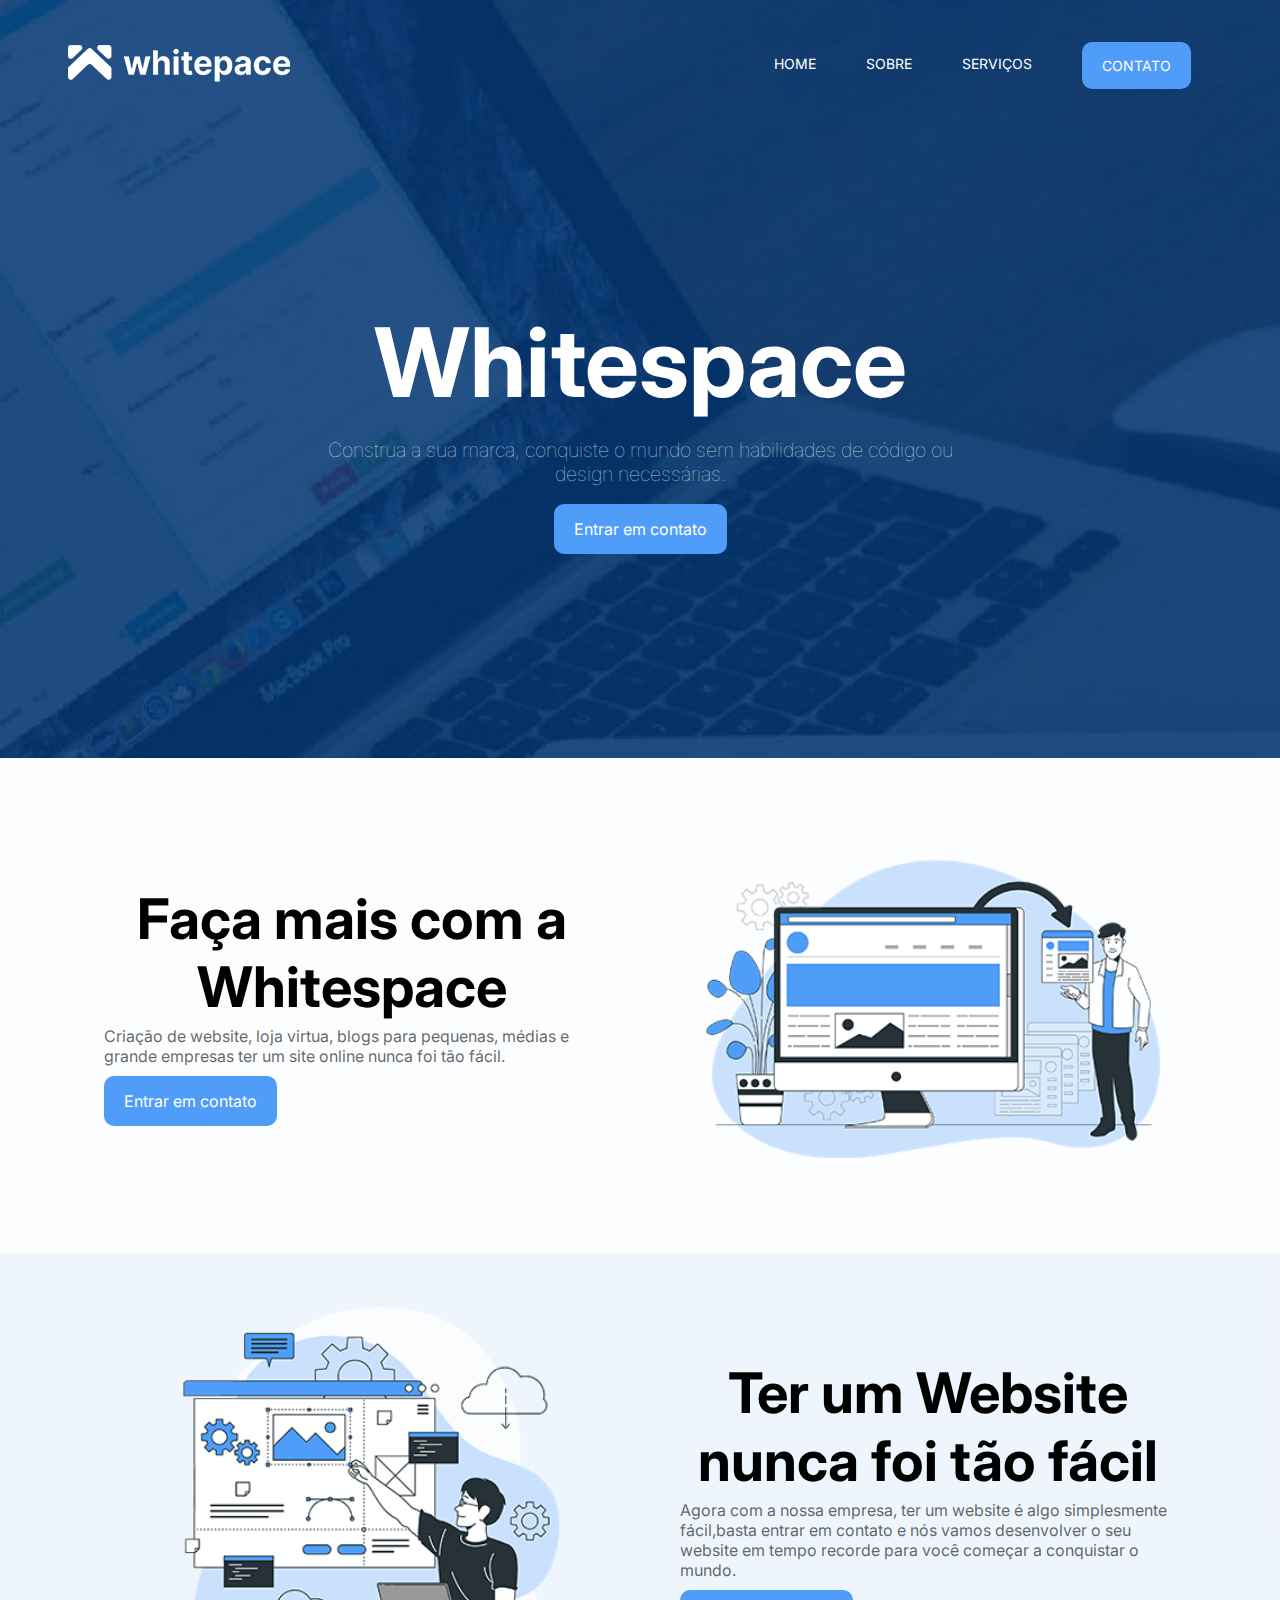
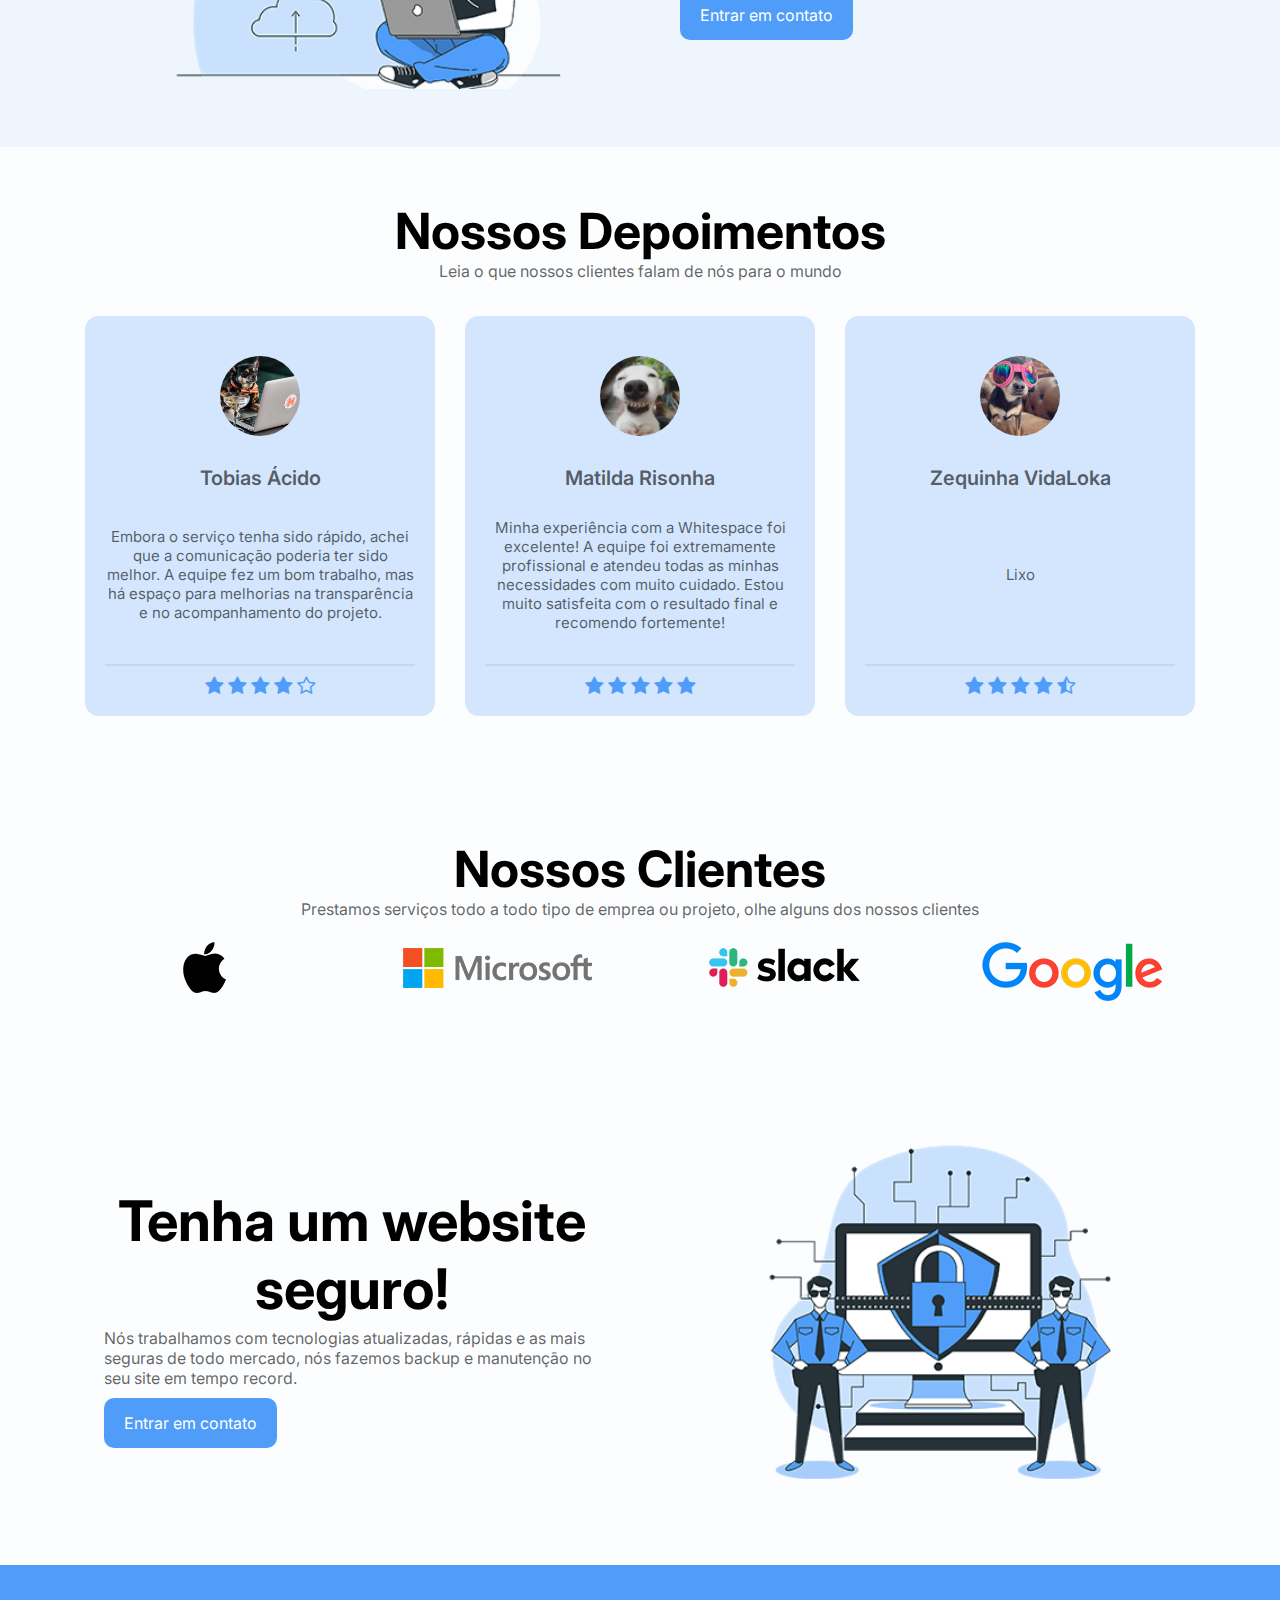
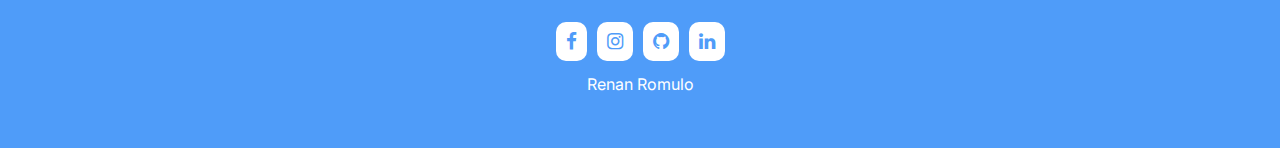
<file: index.html>
<!DOCTYPE html>
<html lang="pt-BR">

<head>
    <meta charset="UTF-8">
    <meta name="viewport" content="width=device-width, initial-scale=1.0">
    <title>HOME |Website</title>
    <link rel="stylesheet" href="https://cdnjs.cloudflare.com/ajax/libs/font-awesome/4.7.0/css/font-awesome.css"
        integrity="sha512-5A8nwdMOWrSz20fDsjczgUidUBR8liPYU+WymTZP1lmY9G6Oc7HlZv156XqnsgNUzTyMefFTcsFH/tnJE/+xBg=="
        crossorigin="anonymous" referrerpolicy="no-referrer" />
    <link rel="shortcut icon" href="./src/img/logo.png" type="image/x-png">
    <link rel="stylesheet" href="./src/css/styles.css">
</head>

<body>
    <header style="background-image: url(./src/img/background-home.jpg);">
        <div class="container">
            <nav>
                <a href="index.html">
                    <img src="./src/img/logo.png" alt="logo-da-empresa">
                </a>
                <ul class="ul" id="ulheader">
                    <a href="index.html">Home</a>
                    <a href="sobre.html">Sobre</a>
                    <a href="servicos.html">Serviços</a>
                    <a href="contato.html" class="btn">Contato</a>
                    <div class="close-icon" id="close-icon">
                        <i class="fa fa-times-circle"></i>
                    </div>
                </ul>
                <div class="menu-icon" id="menu-icon">
                    <i class="fa fa-bars"></i>
                </div>
            </nav>
            <section class="banner">
                <div class="banner-text">
                    <h1 id="h1">Whitespace</h1>
                    <p>Construa a sua marca, conquiste o mundo sem habilidades de código ou design necessárias.</p>
                    <a href="contato.html" class="btn ">Entrar em contato</a>
                </div>
            </section>
        </div>
    </header>
    <!-- SECTION 1-->
    <section class="faca-mais">
        <div class="container">
            <div class="faca-mais-text">
                <h3>Faça mais com a Whitespace</h3>
                <p>Criação de website, loja virtua, blogs para pequenas, médias e grande empresas ter um site online
                    nunca foi tão fácil.</p>
                <a href="contato.html" class="btn animate-btn">Entrar em contato</a>
            </div>
            <div class="faca-mais-img">
                <img src="./src/img/img-1.png" alt="">
            </div>
        </div>
    </section>
    <!-- SECTION 2-->
    <section class="faca-mais section2">
        <div class="container">
            <div class="faca-mais-img">
                <img src="./src/img/img-2.png" alt="">
            </div>
            <div class="faca-mais-text">
                <h3>Ter um Website nunca foi tão fácil</h3>
                <p>Agora com a nossa empresa, ter um website é algo simplesmente fácil,basta entrar em contato e nós
                    vamos desenvolver o seu website em tempo recorde para você começar a conquistar o mundo.</p>
                <a href="contato.html" class="btn">Entrar em contato</a>
            </div>
        </div>
    </section>
    <!-- SECTION 3 DEPOIMENTOS-->
    <section class="depoimentos">
        <div class="container">
            <h3>Nossos Depoimentos</h3>
            <p>Leia o que nossos clientes falam de nós para o mundo</p>
        </div>
        <div class="cards">
            <!-- CARD 1 -->
            <div class="card-item">
                <img src="./src/img/tobias.jpg" alt="Tobias">
                <p class="nome-user">Tobias Ácido</p>
                <p class="depoimento-user">Embora o serviço tenha sido rápido, achei que a comunicação poderia ter sido melhor. A equipe fez um bom trabalho, mas há espaço para melhorias na transparência e no acompanhamento do projeto.</p>
                <div class="estrelas">
                    <i class="fa fa-star" aria-hidden="true"></i>
                    <i class="fa fa-star" aria-hidden="true"></i>
                    <i class="fa fa-star" aria-hidden="true"></i>
                    <i class="fa fa-star" aria-hidden="true"></i>
                    <i class="fa fa-star-o" aria-hidden="true"></i>
                </div>
            </div>
            <!-- CARD 2 -->
            <div class="card-item">
                <img src="./src/img/cachorro-feliz.jpg" alt="Matilda">
                <p class="nome-user">Matilda Risonha</p>
                <p class="depoimento-user">Minha experiência com a Whitespace foi excelente! A equipe foi extremamente profissional e atendeu todas as minhas necessidades com muito cuidado. Estou muito satisfeita com o resultado final e recomendo fortemente!</p>
                <div class="estrelas">
                    <i class="fa fa-star" aria-hidden="true"></i>
                    <i class="fa fa-star" aria-hidden="true"></i>
                    <i class="fa fa-star" aria-hidden="true"></i>
                    <i class="fa fa-star" aria-hidden="true"></i>
                    <i class="fa fa-star" aria-hidden="true"></i>
                </div>
            </div>
            <!-- CARD 3 -->
            <div class="card-item">
                <img src="./src/img/zequinha.jpeg" alt="Zequinha">
                <p class="nome-user">Zequinha VidaLoka</p>
                <p class="depoimento-user">Lixo</p>
                <div class="estrelas">
                    <i class="fa fa-star" aria-hidden="true"></i>
                    <i class="fa fa-star" aria-hidden="true"></i>
                    <i class="fa fa-star" aria-hidden="true"></i>
                    <i class="fa fa-star" aria-hidden="true"></i>
                    <i class="fa fa-star-half-o" aria-hidden="true"></i>
                </div>
            </div>
        </div>
    </section>
    <!-- SECTINO NOSSOS CLIENTES -->
    <section class="clientes">
        <div class="container">
            <h3>Nossos Clientes</h3>
            <p>Prestamos serviços todo a todo tipo de emprea ou projeto, olhe alguns dos nossos clientes</p>
            <div>
                <img src="./src/img/apple.png" alt="">
                <img src="./src/img/microsoft.png" alt="">
                <img src="./src/img/slack.png" alt="">
                <img src="./src/img/google.png" alt="">
            </div>
        </div>
    </section>
    <!-- SECCTION -->
    <section class="faca-mais">
        <div class="container">
            <div class="faca-mais-text">
                <h3>Tenha um website seguro!</h3>
                <p>Nós trabalhamos com tecnologias atualizadas, 
                    rápidas e as mais seguras de todo mercado, nós fazemos backup e manutenção no seu site em tempo record.</p>
                <a href="contato.html" class="btn animate-btn">Entrar em contato</a>
            </div>
            <div class="faca-mais-img">
                <img src="./src/img/security.png" alt="">
            </div>
        </div>
    </section>
    <!-- FOOTER-->
    <footer class="footer">
        <div class="conteiner">
            <div class="links">
                <a href="#"> <i class="fa fa-facebook"></i> </a>
                <a href="#"> <i class="fa fa-instagram"></i> </a>
                <a href="#"> <i class="fa fa-github"></i> </a>
                <a href="#"> <i class="fa fa-linkedin"></i> </a>
            </div>
            <p>Renan Romulo</p>
        </div>
    </footer>


    <script src="./src/js/script.js"></script>
</body>

</html>
</file>
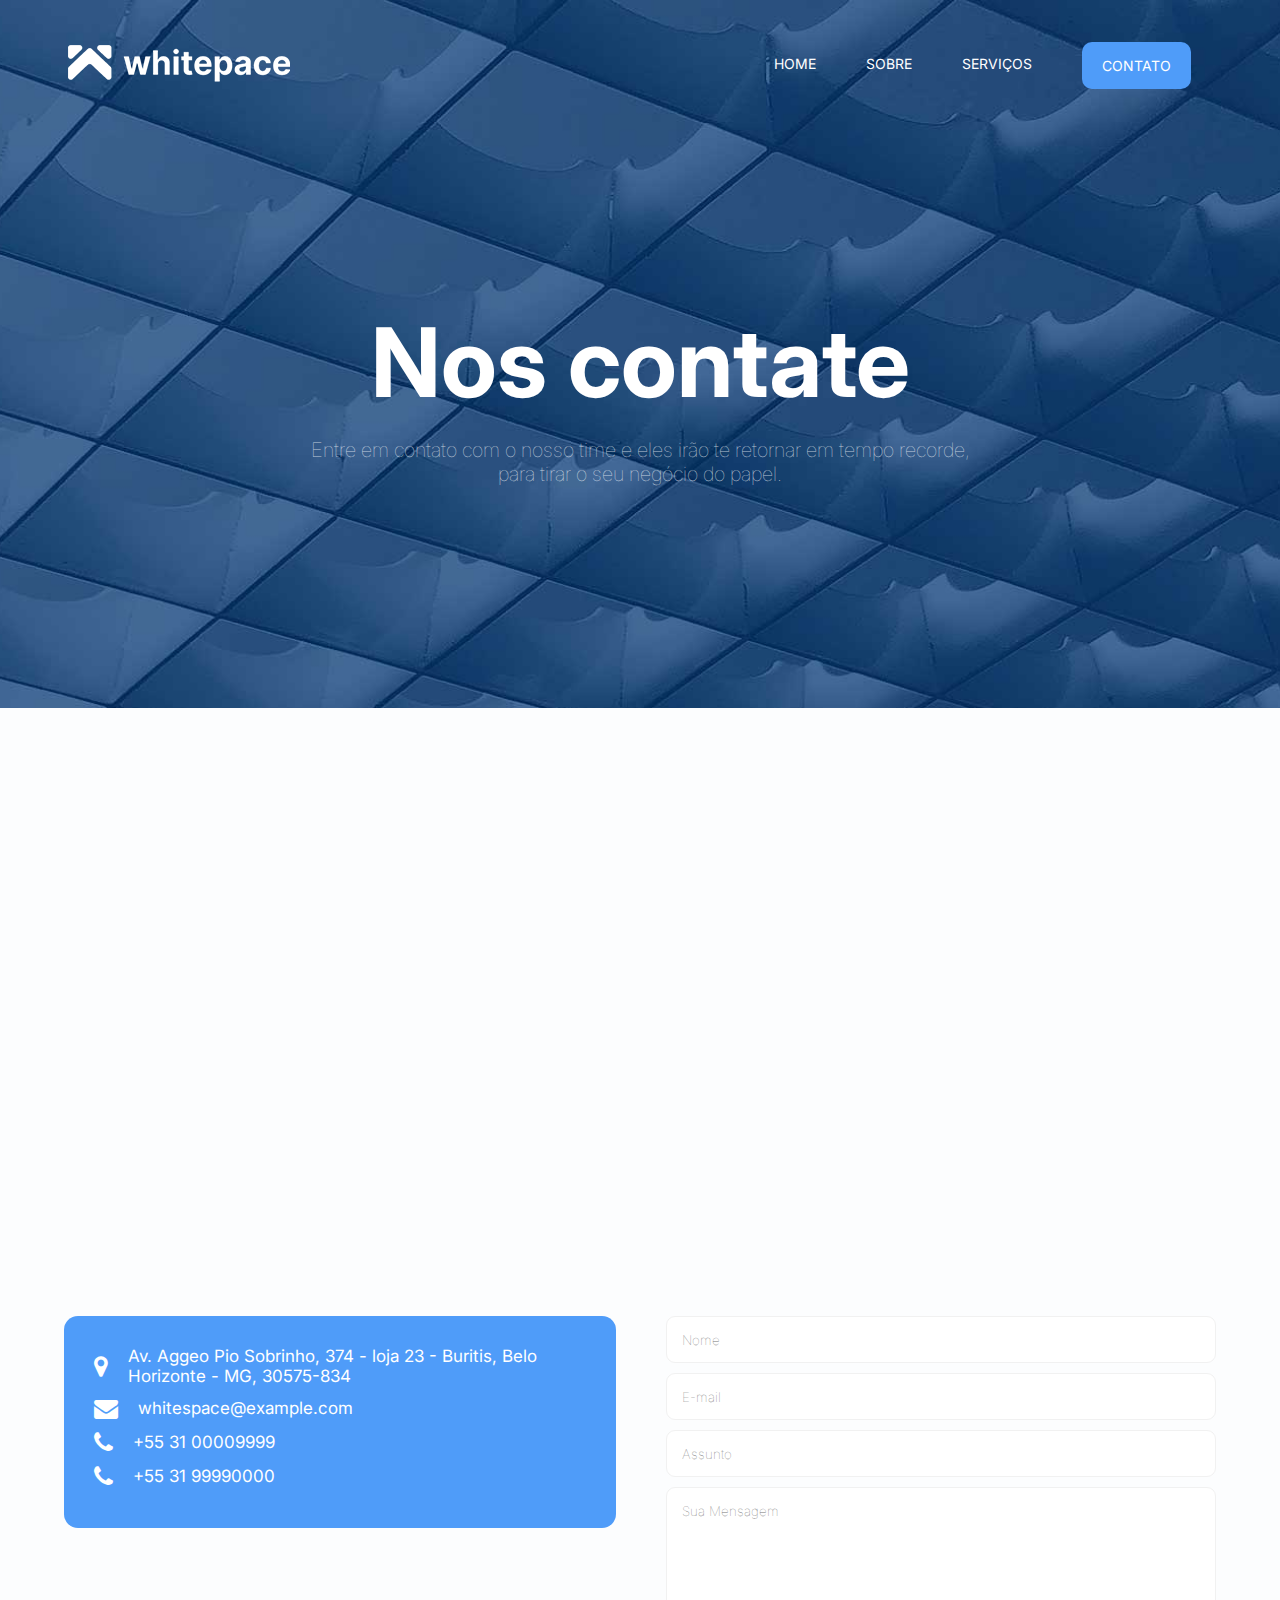
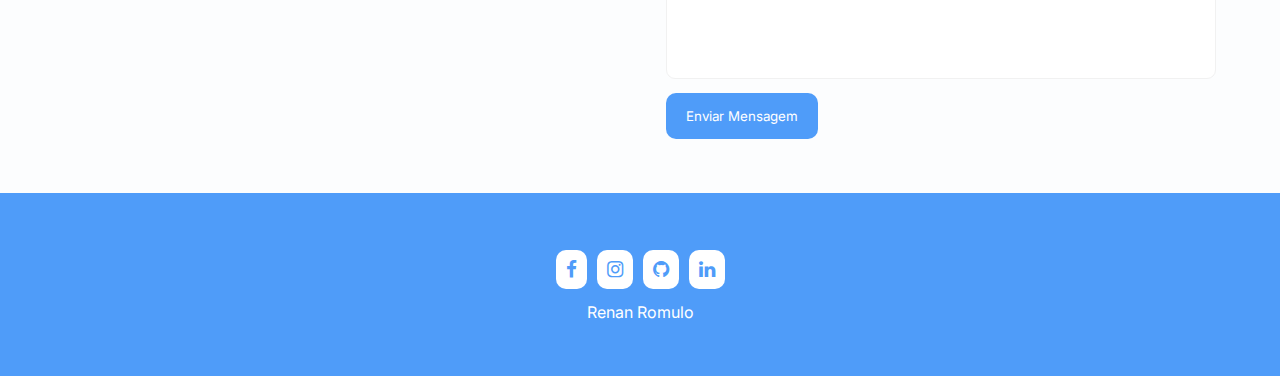
<file: contato.html>
<!DOCTYPE html>
<html lang="pt-BR">

<head>
    <meta charset="UTF-8">
    <meta name="viewport" content="width=device-width, initial-scale=1.0">
    <title>Contato | Website</title>
    <link rel="stylesheet" href="https://cdnjs.cloudflare.com/ajax/libs/font-awesome/4.7.0/css/font-awesome.css"
        integrity="sha512-5A8nwdMOWrSz20fDsjczgUidUBR8liPYU+WymTZP1lmY9G6Oc7HlZv156XqnsgNUzTyMefFTcsFH/tnJE/+xBg=="
        crossorigin="anonymous" referrerpolicy="no-referrer" />
    <link rel="shortcut icon" href="./src/img/logo.png" type="image/x-png">
    <link rel="stylesheet" href="./src/css/styles.css">
</head>

<body>
    <header style="background-image: url(./src/img/background-contacto.jpg);">
        <div class="container">
            <nav>
                <a href="index.html">
                    <img src="./src/img/logo.png" alt="logo-da-empresa">
                </a>
                <ul class="ul" id="ulheader">
                    <a href="index.html">Home</a>
                    <a href="sobre.html">Sobre</a>
                    <a href="servicos.html">Serviços</a>
                    <a href="contato.html" class="btn">Contato</a>
                    <div class="close-icon" id="close-icon">
                        <i class="fa fa-times-circle"></i>
                    </div>
                </ul>
                <div class="menu-icon" id="menu-icon">
                    <i class="fa fa-bars"></i>
                </div>
            </nav>
            <section class="banner">
                <div class="banner-text">
                    <h1 id="h1">Nos contate</h1>
                    <p>Entre em contato com o nosso time e eles irão te retornar
                        em tempo recorde, para tirar o seu negócio do papel.
                    </p>
                </div>
            </section>
        </div>
    </header>
    <section class="contato">
        <div class="container">
            <div class="mapa">
                <iframe src="https://www.google.com/maps/embed?pb=!1m18!1m12!1m3!1d4459.240352755144!2d-43.97833198610235!3d-19.976625445816524!2m3!1f0!2f0!3f0!3m2!1i1024!2i768!4f13.1!3m3!1m2!1s0xa697e879c35461%3A0x3ba8b16796753da6!2sMeatz%20Burger%20N&#39;%20Beer%20-%20Buritis!5e0!3m2!1spt-PT!2sbr!4v1691838831265!5m2!1spt-PT!2sbr" width="100%" height="500px" style="border:0;" allowfullscreen="" loading="lazy" referrerpolicy="no-referrer-when-downgrade"></iframe>
            </div>
            <div class="contato-info">
                <div class="left-side">
                    <div>
                        <i class="fa fa-map-marker"></i>
                        <p>Av. Aggeo Pio Sobrinho, 374 - loja 23 - Buritis, Belo Horizonte - MG, 30575-834</p>
                    </div>
                    <div>
                        <i class="fa fa-envelope"></i>
                        <p>whitespace@example.com</p>
                    </div>
                    <div>
                        <i class="fa fa-phone"></i>
                        <p>+55 31 00009999</p>
                    </div>
                    <div>
                        <i class="fa fa-phone"></i>
                        <p>+55 31 99990000</p>
                    </div>
                </div>
                <div class="right-side">
                    <form action="">
                        <input type="text" placeholder="Nome">
                        <input type="email" name="E-mail" id="" placeholder="E-mail">
                        <input type="text" placeholder="Assunto">
                        <textarea placeholder="Sua Mensagem" cols="30" rows="10" requeired></textarea>
                        <button class="btn">Enviar Mensagem</button>
                    </form>
                </div>
            </div>
        </div>
    </section>

    <!-- FOOTER-->
    <footer class="footer">
        <div class="conteiner">
            <div class="links">
                <a href="#"> <i class="fa fa-facebook"></i> </a>
                <a href="#"> <i class="fa fa-instagram"></i> </a>
                <a href="#"> <i class="fa fa-github"></i> </a>
                <a href="#"> <i class="fa fa-linkedin"></i> </a>
            </div>
            <p>Renan Romulo</p>
        </div>
    </footer>


    <script src="./src/js/script.js"></script>
</body>

</html>
</file>
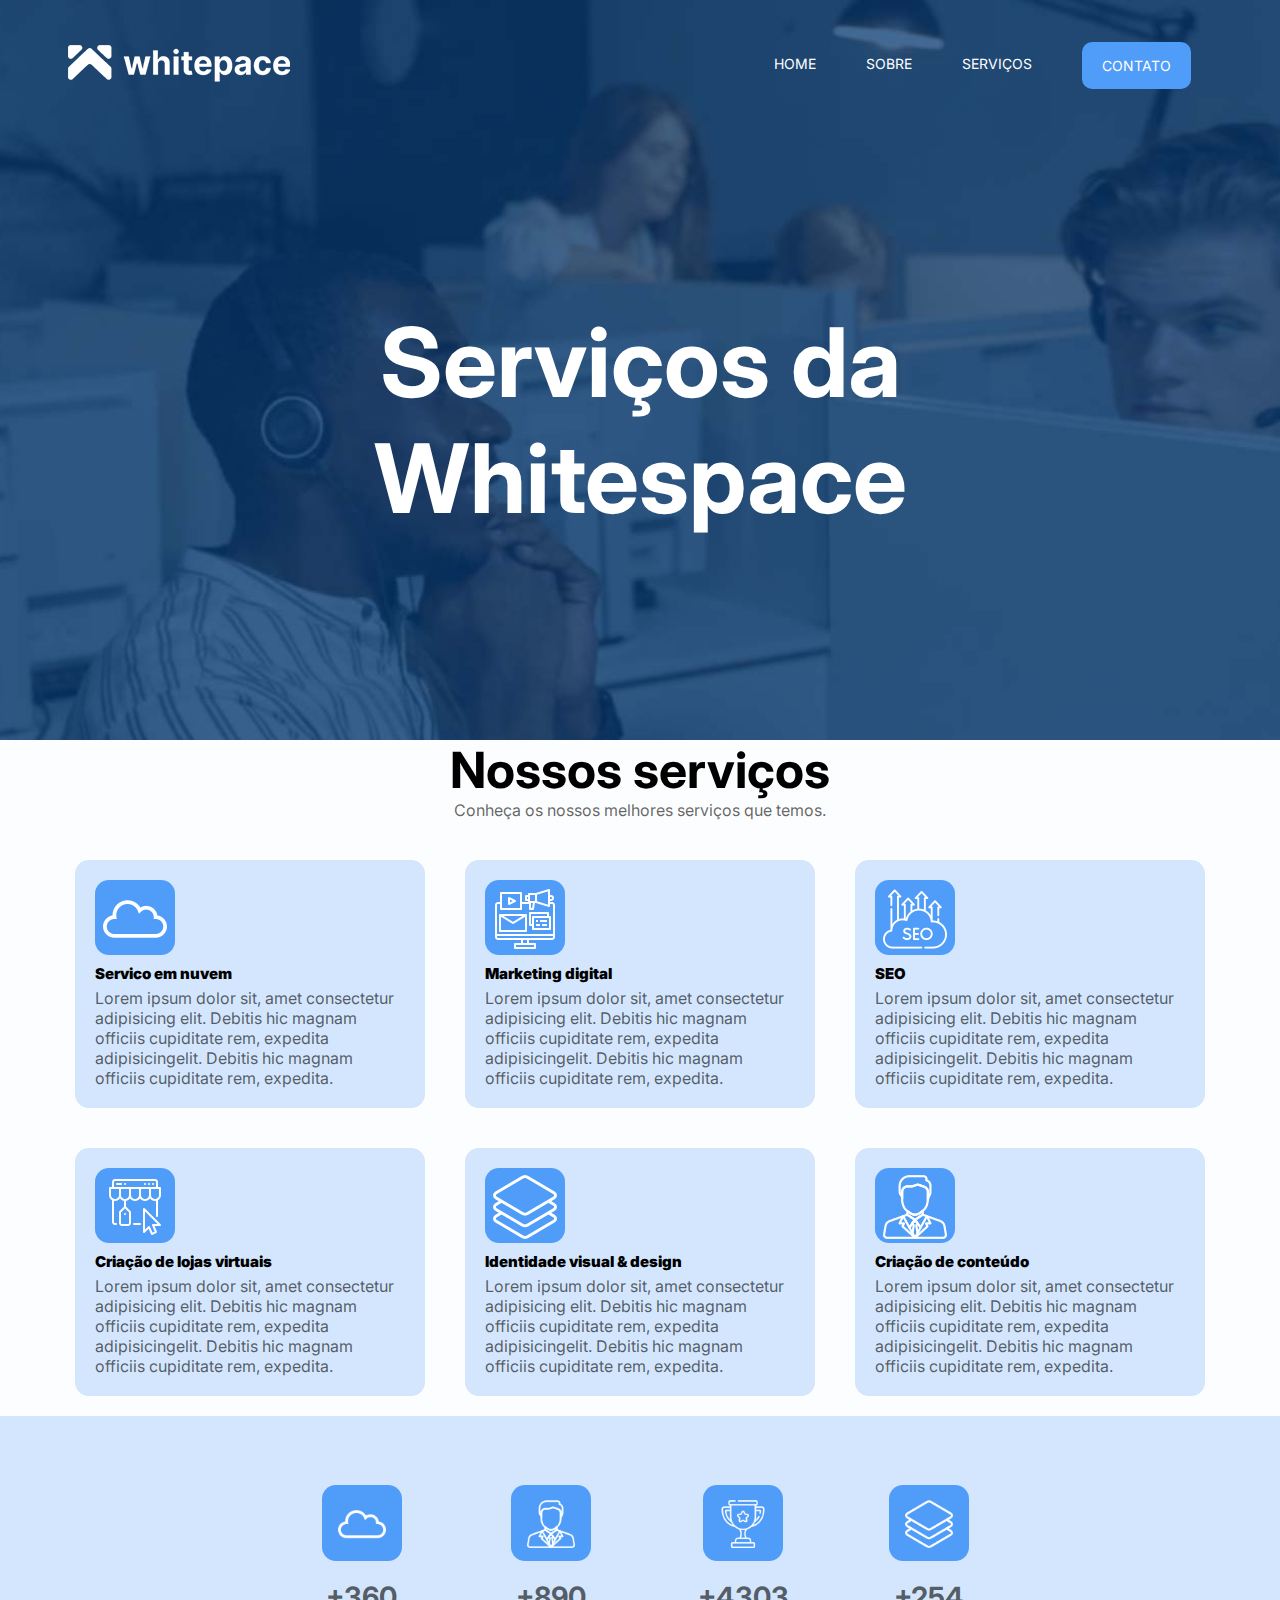
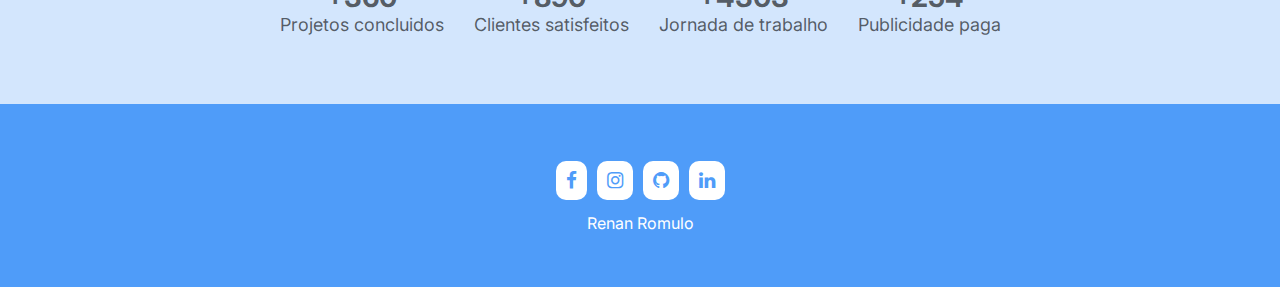
<file: servicos.html>
<!DOCTYPE html>
<html lang="pt-BR">

<head>
    <meta charset="UTF-8">
    <meta name="viewport" content="width=device-width, initial-scale=1.0">
    <title>Serviços | Website</title>
    <link rel="stylesheet" href="https://cdnjs.cloudflare.com/ajax/libs/font-awesome/4.7.0/css/font-awesome.css"
        integrity="sha512-5A8nwdMOWrSz20fDsjczgUidUBR8liPYU+WymTZP1lmY9G6Oc7HlZv156XqnsgNUzTyMefFTcsFH/tnJE/+xBg=="
        crossorigin="anonymous" referrerpolicy="no-referrer" />
    <link rel="shortcut icon" href="./src/img/logo.png" type="image/x-png">
    <link rel="stylesheet" href="./src/css/styles.css">
</head>

<body>
    <header style="background-image: url(./src/img/background-servicos.jpg);">
        <div class="container">
            <nav>
                <a href="index.html">
                    <img src="./src/img/logo.png" alt="logo-da-empresa">
                </a>
                <ul class="ul" id="ulheader">
                    <a href="index.html">Home</a>
                    <a href="sobre.html">Sobre</a>
                    <a href="servicos.html">Serviços</a>
                    <a href="contato.html" class="btn">Contato</a>
                    <div class="close-icon" id="close-icon">
                        <i class="fa fa-times-circle"></i>
                    </div>
                </ul>
                <div class="menu-icon" id="menu-icon">
                    <i class="fa fa-bars"></i>
                </div>
            </nav>
            <section class="banner">
                <div class="banner-text">
                    <h1 id="h1">Serviços da Whitespace</h1>
                </div>
            </section>
        </div>
    </header>
    <!-- SECTION -->
    <main>
        <section class="container">
            <h3>Nossos serviços</h3>
            <p>Conheça os nossos melhores serviços que temos.</p>
        </section>
        <div class="rows-cards">
            <div class="row-card-item">
                <img src="./src/img/cloud.png" alt="" class="img">
                <h6 class="nome-servicos"><strong>Servico em nuvem</strong></h6>
                <p class="descricao-servico">
                    Lorem ipsum dolor sit, amet consectetur adipisicing elit.
                    Debitis hic magnam officiis cupiditate rem, expedita adipisicingelit.
                    Debitis hic magnam officiis cupiditate rem, expedita.
                </p>
            </div>
            <div class="row-card-item">
                <img src="./src/img/digital-marketing.png" alt="" class="img">
                <h6 class="nome-servicos"><strong>Marketing digital</strong></h6>
                <p class="descricao-servico">
                    Lorem ipsum dolor sit, amet consectetur adipisicing elit.
                    Debitis hic magnam officiis cupiditate rem, expedita adipisicingelit.
                    Debitis hic magnam officiis cupiditate rem, expedita.
                </p>
            </div>
            <div class="row-card-item">
                <img src="./src/img/seo.png" alt="" class="img">
                <h6 class="nome-servicos"><strong>SEO</strong></h6>
                <p class="descricao-servico">
                    Lorem ipsum dolor sit, amet consectetur adipisicing elit.
                    Debitis hic magnam officiis cupiditate rem, expedita adipisicingelit.
                    Debitis hic magnam officiis cupiditate rem, expedita.
                </p>
            </div>
            <div class="row-card-item">
                <img src="./src/img/virtual_store.png" alt="" class="img">
                <h6 class="nome-servicos"><strong>Criação de lojas virtuais</strong></h6>
                <p class="descricao-servico">
                    Lorem ipsum dolor sit, amet consectetur adipisicing elit.
                    Debitis hic magnam officiis cupiditate rem, expedita adipisicingelit.
                    Debitis hic magnam officiis cupiditate rem, expedita.
                </p>
            </div>
            <div class="row-card-item">
                <img src="./src/img/layer.png" alt="" class="img">
                <h6 class="nome-servicos"><strong>Identidade visual & design</strong></h6>
                <p class="descricao-servico">
                    Lorem ipsum dolor sit, amet consectetur adipisicing elit.
                    Debitis hic magnam officiis cupiditate rem, expedita adipisicingelit.
                    Debitis hic magnam officiis cupiditate rem, expedita.
                </p>
            </div>
            <div class="row-card-item">
                <img src="./src/img/manager.png" alt="" class="img">
                <h6 class="nome-servicos"><strong>Criação de conteúdo</strong></h6>
                <p class="descricao-servico">
                    Lorem ipsum dolor sit, amet consectetur adipisicing elit.
                    Debitis hic magnam officiis cupiditate rem, expedita adipisicingelit.
                    Debitis hic magnam officiis cupiditate rem, expedita.
                </p>
            </div>
        </div>
        <!-- SECTION DADOS -->
        <section class="dados">
            <div class="container">
                <div class="dados-item">
                    <img src="./src/img/cloud.png" alt="">
                    <p>
                        <strong>+360</strong><br>
                        Projetos concluidos
                    </p>
                </div>
                <div class="dados-item">
                    <img src="./src/img/manager.png" alt="">
                    <p>
                        <strong>+890</strong><br>
                        Clientes satisfeitos
                    </p>
                </div>
                <div class="dados-item">
                    <img src="./src/img/trophy.png" alt="">
                    <p>
                        <strong>+4303</strong><br>
                        Jornada de trabalho
                    </p>
                </div>
                <div class="dados-item">
                    <img src="./src/img/layer.png" alt="">
                    <p>
                        <strong>+254</strong><br>
                        Publicidade paga
                    </p>
                </div>
            </div>
        </section>
    </main>
    <!-- FOOTER-->
    <footer class="footer">
        <div class="conteiner">
            <div class="links">
                <a href="#"> <i class="fa fa-facebook"></i> </a>
                <a href="#"> <i class="fa fa-instagram"></i> </a>
                <a href="#"> <i class="fa fa-github"></i> </a>
                <a href="#"> <i class="fa fa-linkedin"></i> </a>
            </div>
            <p>Renan Romulo</p>
        </div>
    </footer>


    <script src="./src/js/script.js"></script>
</body>

</html>
</file>
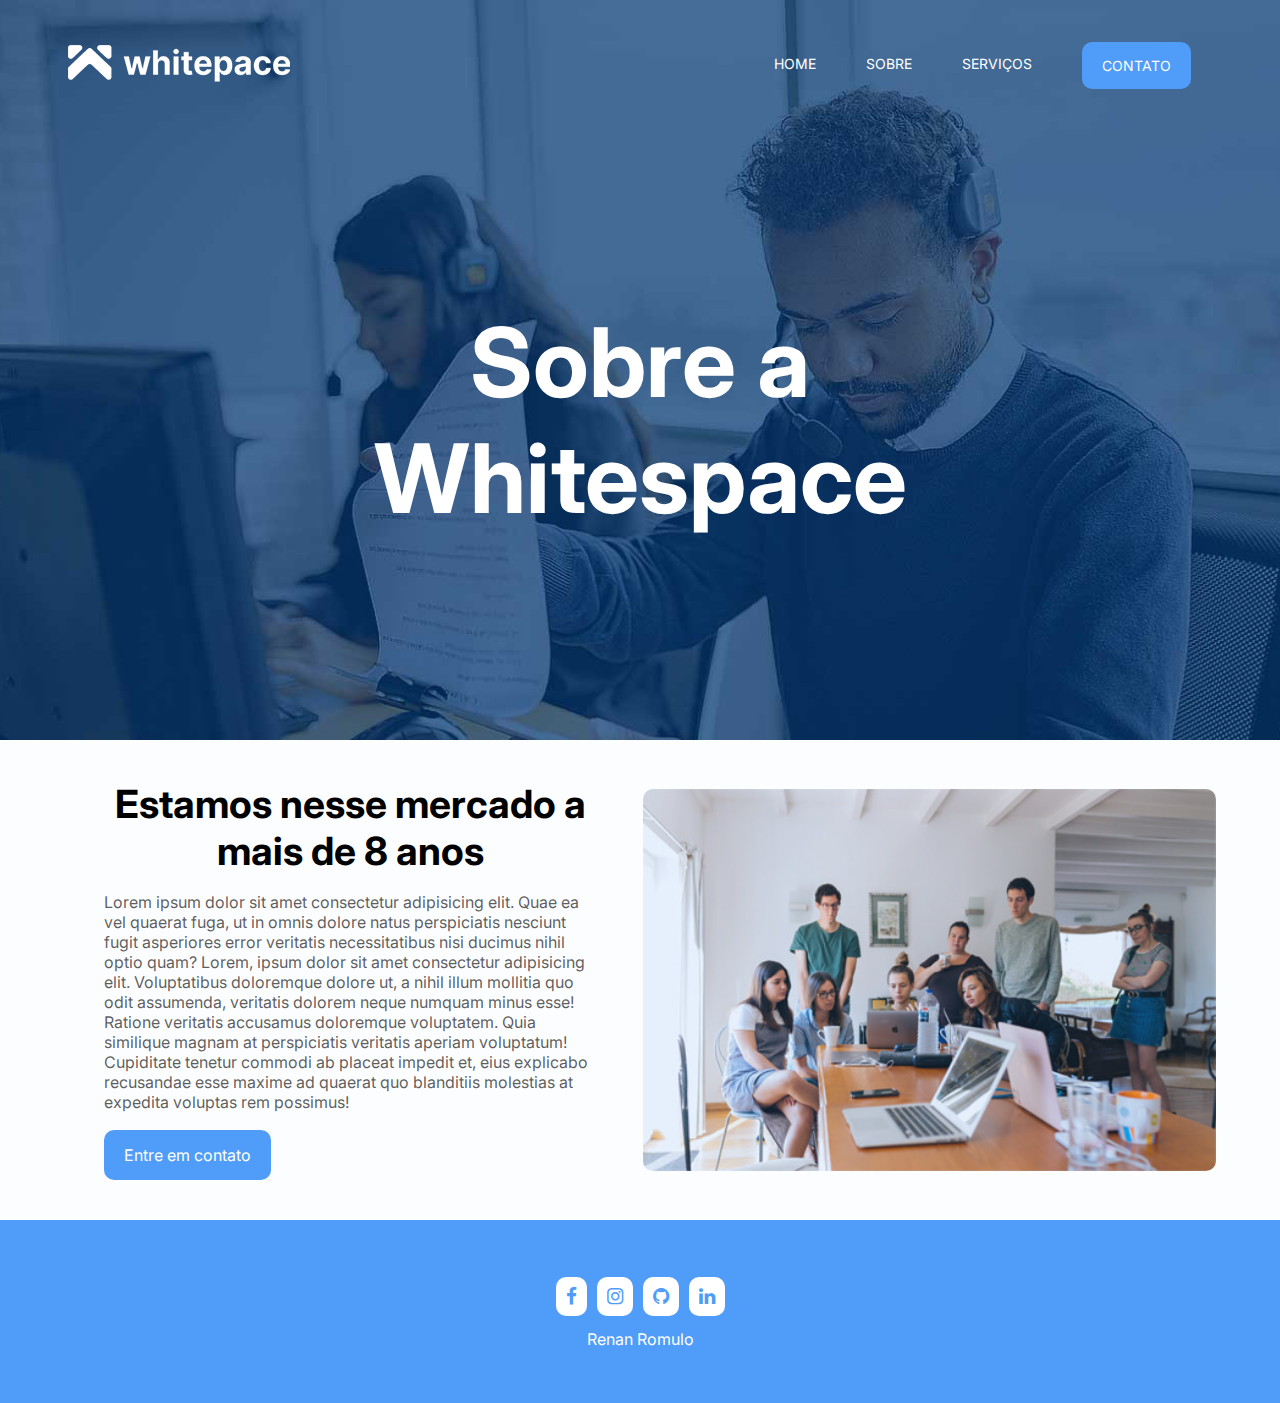
<file: sobre.html>
<!DOCTYPE html>
<html lang="pt-BR">

<head>
    <meta charset="UTF-8">
    <meta name="viewport" content="width=device-width, initial-scale=1.0">
    <title>Sobre | Website</title>
    <link rel="stylesheet" href="https://cdnjs.cloudflare.com/ajax/libs/font-awesome/4.7.0/css/font-awesome.css"
        integrity="sha512-5A8nwdMOWrSz20fDsjczgUidUBR8liPYU+WymTZP1lmY9G6Oc7HlZv156XqnsgNUzTyMefFTcsFH/tnJE/+xBg=="
        crossorigin="anonymous" referrerpolicy="no-referrer" />
    <link rel="shortcut icon" href="./src/img/logo.png" type="image/x-png">
    <link rel="stylesheet" href="./src/css/styles.css">
</head>

<body>
    <header style="background-image: url(./src/img/background-sobre1.jpg);">
        <div class="container">
            <nav>
                <a href="index.html">
                    <img src="./src/img/logo.png" alt="logo-da-empresa">
                </a>
                <ul class="ul" id="ulheader">
                    <a href="index.html">Home</a>
                    <a href="sobre.html">Sobre</a>
                    <a href="servicos.html">Serviços</a>
                    <a href="contato.html" class="btn">Contato</a>
                    <div class="close-icon" id="close-icon">
                        <i class="fa fa-times-circle"></i>
                    </div>
                </ul>
                <div class="menu-icon" id="menu-icon">
                    <i class="fa fa-bars"></i>
                </div>
            </nav>
            <section class="banner">
                <div class="banner-text">
                    <h1 id="h1">Sobre a Whitespace</h1>
                </div>
            </section>
        </div>
    </header>
    <!-- SECTION -->
    <main class="sobre">
        <div class="container">
            <article class="sobre-text" id="sobre-text">
                <h3>Estamos nesse mercado a mais de 8 anos</h3>
                <p>Lorem ipsum dolor sit amet consectetur adipisicing elit. Quae ea vel quaerat fuga, ut in omnis dolore natus perspiciatis nesciunt fugit asperiores error veritatis necessitatibus nisi ducimus nihil optio quam?
                    Lorem, ipsum dolor sit amet consectetur adipisicing elit. Voluptatibus doloremque dolore ut, a nihil illum mollitia quo odit assumenda, veritatis dolorem neque numquam minus esse! Ratione veritatis accusamus doloremque voluptatem.
                    Quia similique magnam at perspiciatis veritatis aperiam voluptatum! Cupiditate tenetur commodi ab placeat impedit et, eius explicabo recusandae esse maxime ad quaerat quo blanditiis molestias at expedita voluptas rem possimus!
                </p>
                <a href="contato.html" class="btn animate-btn">Entre em contato</a>
            </article>
            <aside class="sobre-img" id="sobre-img">
                <img src="./src/img/sobre.jpg" alt="">
            </aside>
        </div>
    </main>
    <!-- FOOTER-->
    <footer class="footer">
        <div class="conteiner">
            <div class="links">
                <a href="#"> <i class="fa fa-facebook"></i> </a>
                <a href="#"> <i class="fa fa-instagram"></i> </a>
                <a href="#"> <i class="fa fa-github"></i> </a>
                <a href="#"> <i class="fa fa-linkedin"></i> </a>
            </div>
            <p>Renan Romulo</p>
        </div>
    </footer>


    <script src="./src/js/script.js"></script>
</body>

</html>
</file>
<file: src/css/styles.css>
@import url('https://fonts.googleapis.com/css2?family=Inter:wght@300;400;500;600;700&display=swap');

*{
    margin: 0;
    padding: 0;
    box-sizing: border-box;
    text-decoration: none;
    outline: none;
    font-family: 'Inter', sans-serif;
}

body{
    background-color: #f1f6fc31;
}

section,footer{
    padding: 54px 0px;

}

h3{
    font-size: 50px;
}

p{
    color: #0000009c;
}

.container{
    max-width: 1400px;
    margin: 0 auto;
    padding: 0 5%;
}

.btn{
    background-color: #4f9cf9;
    color: white;
    padding: 15px 20px;
    border-radius: 10px;
    cursor: pointer;
    display: inline-block;
    transition: 0.2s;
}

.btn:hover{
    background-color: #3580db;
    animation: animate-outline 1s ease-out infinite;
}
@keyframes animate-outline {
    from{
        outline: 0px solid #4f9bf98a;
    }
    to{
        outline: 15px solid #4f9bf900;
    }
}

header{
    background-position: center;
    background-size: cover; /*imagem ocupa toda largura e altura do header*/
    background-attachment: fixed /*imagem não se move quando usa o scroll para baixo*/;
}

nav{
    display: flex;
    align-items: center;
    justify-content: space-between;
    padding-top: 30px;
}

nav ul{
    display: flex;
    align-items: center;
}

nav ul a{
    color: white;
    margin: 0 25px;
    text-transform: uppercase;
    font-size: 14px;
    display: block;
}

nav ul a:not(.btn):after{
    content: "";
    background-color: #4f9cf9;
    height: 3px;
    width: 0%;
    display: block;
    transition: 0.4s;
    margin: 0 auto;
}

nav ul a:hover::after{
    width: 100%;
}

/* menu mobile */
nav .menu-icon{
    cursor: pointer;
    font-size: 25px;
    color: white;
    display: none;
}

nav .close-icon{
    display: none;
    font-size: 30px;
    color: white;
}

.banner{
    display: flex;
    justify-content: center;
}

.banner .banner-text{
    margin: 150px;
    text-align: center;
    padding:0 90px;
}

.banner .banner-text h1{
    font-size: 96px;
    color: white;
}

.banner .banner-text p{
    font-size: 20px;
    color: #ffffffb7;
    font-weight: lighter;
    margin: 18px 0;
}

/*faca mais*/
.faca-mais .container{
    display: flex;
    align-items: center;
}

.faca-mais .faca-mais-text{
    width: 50%;
    padding: 0 40px;
}

.faca-mais .faca-mais-text h3{
    font-size: 56px;
}

.faca-mais .faca-mais-text p{
    margin: 5px 0 10px 0;
}
.faca-mais .faca-mais-img{
    width: 50%;
}

.faca-mais .faca-mais-img img{
    width: 100%;
}

.section2 {
    background-color: #3580db10;
}

/* cards */
.depoimentos h3 {
    text-align: center;
}

.depoimentos p {
    margin-bottom: 20px;
    text-align: center;
}

.cards {
    display: flex;
    justify-content: center;
    flex-wrap: wrap;
}

.depoimentos .card-item {
    background-color: #d3e6fd;
    margin: 15px;
    border-radius: 14px;
    text-align: center;
    width: 350px;
    padding: 20px;
    display: flex;
    flex-direction: column;
    justify-content: space-between; 
    height: 400px; 
    transition: 0.2s;
    position: relative; 
}

.depoimentos .card-item img {
    width: 80px; 
    height: 80px; 
    object-fit: cover; 
    border-radius: 50%; 
    margin: 20px auto; 
    display: block; 
}

.depoimentos .card-item .nome-user {
    font-weight: 600;
    font-size: 20px;
    margin: 10px 0; 
}

.depoimentos .card-item .depoimento-user {
    font-size: 15px;
    margin: 15px 0; 
    flex: 1; 
    display: flex;
    align-items: center;
    justify-content: center; 
}

.depoimentos .card-item .estrelas {
    margin-top: 15px; 
    border-top: 2px solid #71767a23; 
    padding-top: 10px; 
    display: flex;
    justify-content: center; 
}

.depoimentos .card-item .estrelas i {
    color: #4f9cf9;
    font-size: 20px;
    margin: 0 2px; 
    transition: 0.3s;
}

.depoimentos .card-item:hover {
    background-color: #4f9cf9;
    margin-top: -5px;
}

.depoimentos .card-item:hover .nome-user,
.depoimentos .card-item:hover .depoimento-user,
.depoimentos .card-item:hover .estrelas i {
    color: white;
}


/* clientes */
.clientes h3,
.clientes p{
    text-align: center;
}

.clientes .container div{
    display: flex;
    align-items: center;
    justify-content: space-around;

}

/* footer */
.footer{
    background-color: #4f9cf9;
    text-align: center;
}

.footer i{
    color: #4f9cf9;
    font-size: 19px;
    background-color: white;
    padding: 10px;
    margin: 3px;
    border-radius: 10px;
}

.footer p{
    margin-top: 10px;
    color: white;

}

/* PAGINA SOBRE */

.sobre .container{
    display: flex;
}

.sobre #sobre-text{
    margin-right: 5px;
    width: 50%;
    padding: 40px;
}

.sobre #sobre-text h3{
    font-size: 39px;
}

.sobre #sobre-text p{
    margin: 18px 0;
    color: #000000a6;
}

.sobre #sobre-img{
    display: flex;
    align-items: center;
    width: 50%;
}

#sobre-img img{
    width: 100%;
    height: auto;
    border-radius: 10px;
}

/* PAGINA SERVICOS */
.container h3{
    text-align: center;
}

.container > p{
    text-align: center;
}

.rows-cards{
    display: flex;
    justify-content: center;
    flex-wrap: wrap;
    margin-top: 20px;

}

.row-card-item{
    background-color: #d3e6fd;
    width: 350px;
    padding: 20px;
    border-radius: 14px;
    margin: 20px;
    transition: 0.3s;
}

h6{
    font-size: 15px;
    margin: 5px 0;
    transition: 0.3s;
}

.row-card-item p{
    transition: 0.3s;
}
.row-card-item:hover{
    background-color: #4f9cf9;
}

.row-card-item:hover h6{
    color: white;
}

.row-card-item:hover p{
    color: white;
}

.row-card-item img{
    background-color: #4f9cf9;
    border-radius: 14px;
}

/* Nosso Dados */
.dados{
    background-color: #d3e6fd;
}

.dados .container{
    display: flex;
    justify-content: center;
    flex-wrap: wrap;
}

.dados .dados-item{
    text-align: center;
    margin: 15px;
    color: #000000be;
}

.dados .dados-item img{
    background-color: #4f9cf9;
    border-radius: 14px;
    padding: 10px;
    margin-bottom: 15px;
    width: 80px;
}

.dados .dados-item p{
    font-size: 18px;
}

.dados .dados-item p strong{
    font-size: 28px;
}

/* PAGINA DE CONTATO */
.contato-info{
    display: flex;
    justify-content: space-between;
    margin-top: 50px;
}

.contato-info .left-side{
    width: 50%;
    padding: 30px;
    background-color: #4f9cf9;
    border-radius: 14px;
    margin-right: 50px;
    height: fit-content;
}

.contato-info .left-side div{
    display: flex;
    align-items: center;
    margin-bottom: 10px;
}

.contato-info .left-side div i{
    font-size: 24px;
    margin-right: 20px;
    color: white;
}

.contato-info .left-side div p{
    color: white;
    font-size: 17px;
}

.contato-info .right-side{
    width: 50%;
}

.contato-info .right-side input{
    display: block;
    width: 100%;
    margin-bottom: 10px;
    height: 47px;
    padding: 15px;
    border-radius: 9px;
    transition: 0.3s;
    border: 1px solid #f1f1f1;
    color: #212121;
    font-weight: lighter;
}

.contato-info .right-side input:focus,
.contato-info .right-side textarea:focus{
    border-color: #4f9cf9;
}

.contato-info .right-side textarea{
    border: 1px solid #f1f1f1;
    color: #212121;
    font-weight: lighter;
    border-radius: 9px;
    margin-bottom: 10px;
    padding: 15px;
    width: 100%;
    transition: 0.3s;
    resize: none;
}

.contato-info .right-side button{
    border: none;
}

@media(max-width: 830px){
    nav .ul{
        position: fixed;
        top: 0;
        left: 0;
        background-color: #184b88;
        width: 100%;
        height: 100%;
        flex-direction: column;
        justify-content: center;
        align-items: center;
        clip-path: circle(0% at 100% 0);
        transition: 0.7s;
    }

    .ul.open{
        clip-path: circle(144% at 100% 0) !important;
    }

    nav .close-icon{
        display: block;
        position: absolute;
        top: 46px;
        right: 35px;
    }

    .ul a{
        margin: 10px 0;
        font-size: 16px;
    }

    nav .menu-icon{
        display: block;
    }

    /* Home responsivo */
    .faca-mais .faca-mais-text{
        margin-top: 10px;
        padding: 0 20px;
        order: 1;
    }

    .faca-mais .container{
        flex-direction: column;
        text-align: center;
    }

    .faca-mais .faca-mais-text h3{
        font-size: 35px;
    }

    .faca-mais .faca-mais-text p{
        font-size: 15px;
    }

    .faca-mais .faca-mais-img,
    .faca-mais .faca-mais-text{
        width: 100%;
    }

    /*banner resposivo*/
    .banner .banner-text{
        width: 80%;
        margin: 80px;
        padding: 0;
    }

    .banner .banner-text h1{
        font-size: 50px;
    }

    .banner .banner-text p{
        font-size: 15px;
    }

    /* nossos depoimentos */
    .depoimentos .card-item{
        width: 100%;
    }

    .depoimentos .card-item p{
        font-size: 15px;
    }

    .depoimentos .container h3{
        font-size: 35px;
    }

    .depoimentos .container p{
        font-size: 15px;
    }
    .depoimentos .card-item:hover{
        margin-top: 15px;
    }

    /* nossos clientes*/
    .clientes .container div{
        flex-wrap: wrap;
    }

    .clientes .container h3{
        font-size: 35px;
    }

    .clientes .container p{
        font-size: 15px;
    }

    /* pagina sobre resposivo */
    .sobre .container{
        flex-direction: column-reverse;
    }

    .sobre #sobre-img{
        width: 100%;
        margin-top: 10px;
    }

    .sobre #sobre-text{
        width: 100%;
    }

    .sobre #sobre-text h3{
        font-size: 35px;
    }

    .sobre #sobre-text p{
        font-size: 15px;
    }

    /*pagina contato resposivo*/
    .contato .container .contato-info{
        flex-direction: column-reverse;
    }

    .contato .contato-info .right-side{
        width: 100%;
        margin-top: 15px;
    }

    .contato .contato-info .left-side{
        width: 100%;
        margin-top: 20px;
    }

}
</file>
